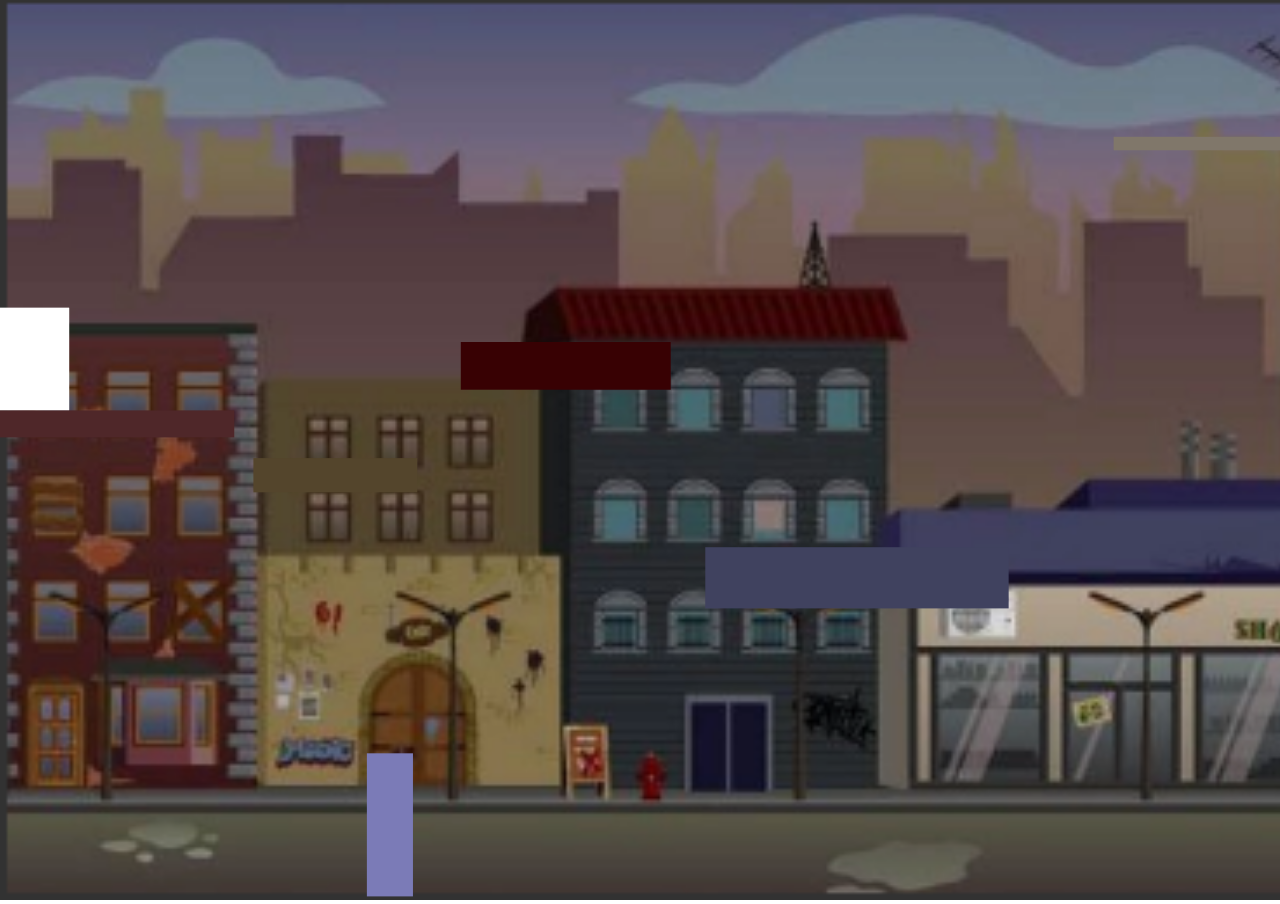
<file: Codigo/Fase2_certo/index.html>
<!DOCTYPE html>
<html lang="pt-br">
<head>
    <meta charset="UTF-8">
    <meta http-equiv="X-UA-Compatible" content="IE=edge">
    <meta name="viewport" content="width=device-width, initial-scale=1.0">
    <title>Fase 2</title>
        <style>

canvas {
            /* border: 1px solid black; */
            margin: 0;
            padding: 0;
          
        }

        html, body {
            overflow: hidden;
        }


        body{
    margin:0;
    position: relative;
    height: 100vh;
    width: 100vw;
    background-size: cover;
}
        </style>
        
</head>
<body style = "background-image: url('cenario_fase2.png')">
    <canvas >
    </canvas>
    <script src="script.js"></script>
</body>
</html>
</file>
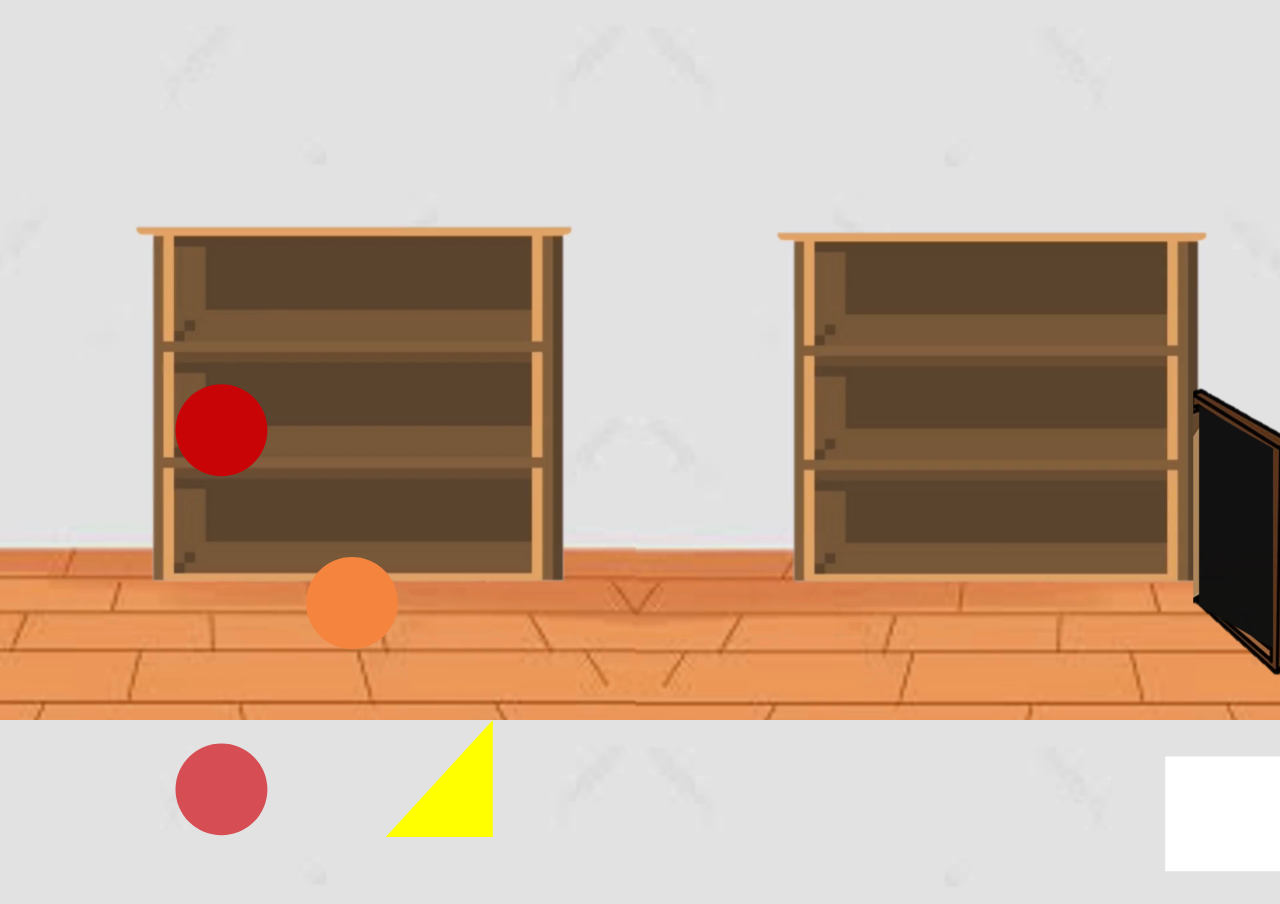
<file: Codigo/Fase1/fase1.html>
<!DOCTYPE html>
<html lang="pt-br">
<head>
    <meta charset="UTF-8">
    <meta http-equiv="X-UA-Compatible" content="IE=edge">
    <meta name="viewport" content="width=device-width, initial-scale=1.0">
    <title>Projeto canvas</title>

    <style>
        canvas {
            /* border: 1px solid black; */
            margin: 0;
            padding: 0;
          
        }

        body {
          
            
           width: 0px;
           height: 0px;
           margin: 0;
           padding: 0;

           background-image: url("./cenario_loja.png") ;
            -webkit-background-size: cover;
            -moz-background-size: cover;
            -o-background-size: cover;
            background-size: cover;
            
            
        }

        
    </style>

</head>

<body>
    <a id="hyperlink"></a>
    <canvas></canvas>

    <script src="./canvas_fase1.js"></script>
</body>
</html>
</file>
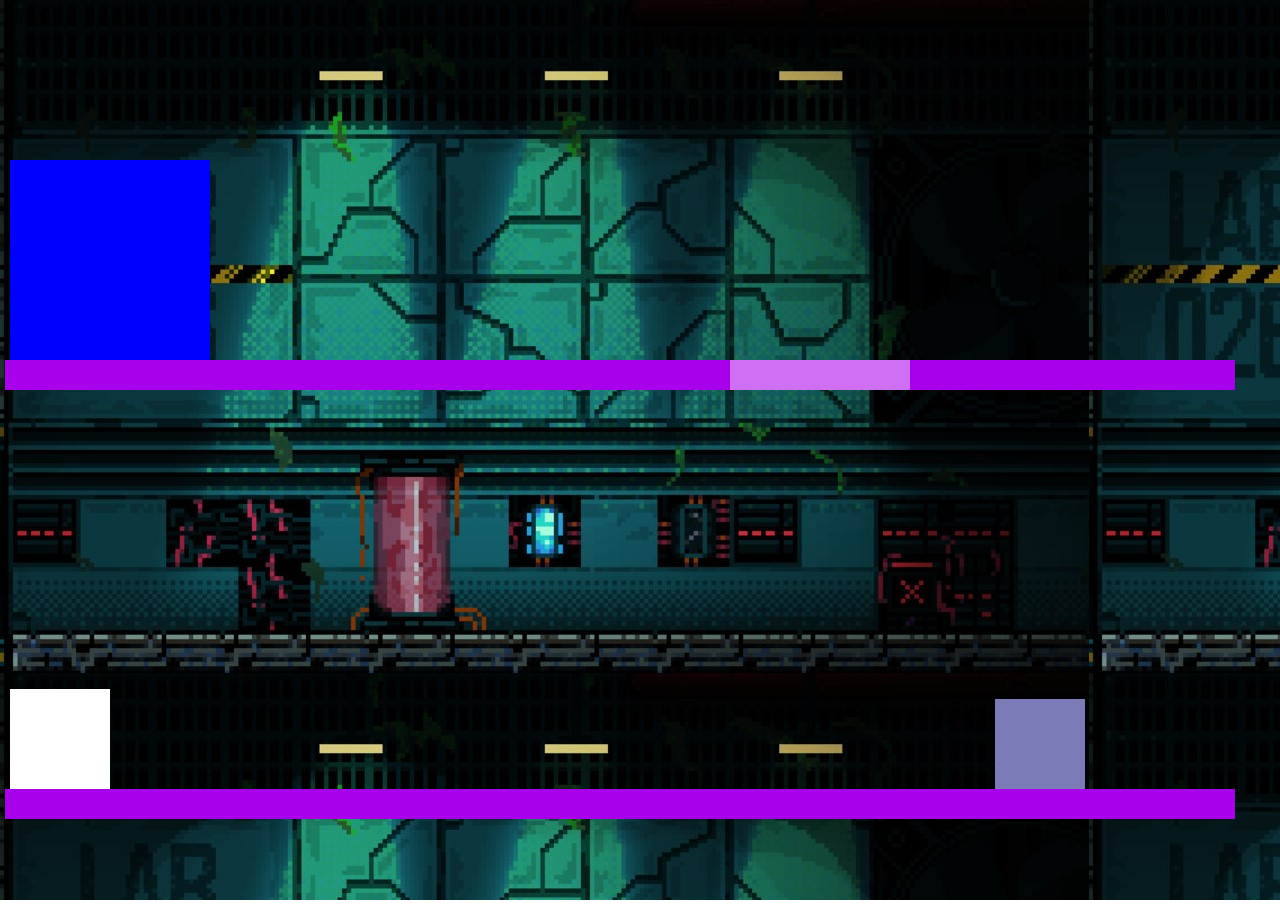
<file: Codigo/Fase3/fase3.html>
<!DOCTYPE html>
<html lang="pt-br">
<head>
    <meta charset="UTF-8">
    <meta http-equiv="X-UA-Compatible" content="IE=edge">
    <link rel="stylesheet" href="https://cdn.jsdelivr.net/npm/bootstrap@4.3.1/dist/css/bootstrap.min.css" integrity="sha384-ggOyR0iXCbMQv3Xipma34MD+dH/1fQ784/j6cY/iJTQUOhcWr7x9JvoRxT2MZw1T" crossorigin="anonymous">
    <link rel="stylesheet" type="text/css" href="css/style_canvas.css">
    
    <title>Fase 3</title>
    
</head>
<body>
    <canvas style="background-image: url('img/cenario.jpg')">
    </canvas>
    <script src="js/canvas.js"></script>
</body>
</html>
</file>
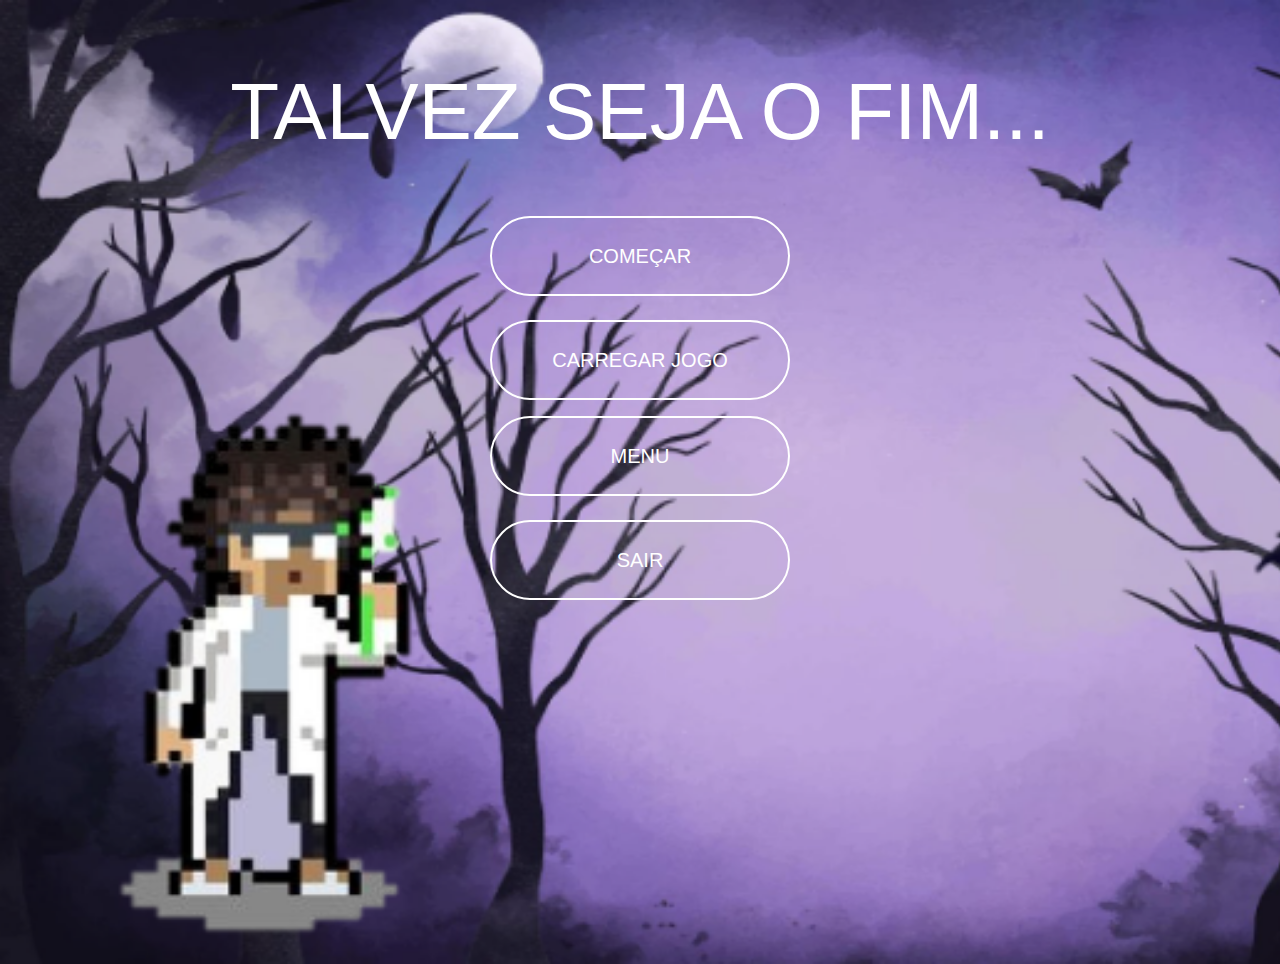
<file: Codigo/Menu/menu.html>
<!DOCTYPE html>
<html lang="pt-br">
<head>
    <meta charset="UTF-8">
    <meta http-equiv="X-UA-Compatible" content="IE=edge">
    <link rel="stylesheet" href="https://cdn.jsdelivr.net/npm/bootstrap@4.3.1/dist/css/bootstrap.min.css" integrity="sha384-ggOyR0iXCbMQv3Xipma34MD+dH/1fQ784/j6cY/iJTQUOhcWr7x9JvoRxT2MZw1T" crossorigin="anonymous">
    <link rel="stylesheet" type="text/css" href="css/style.css">
    <script src="js/script.js"></script>
    <title>Menu</title>
</head>
<body style="background-image: url('img/tela_inicial.png');">
    <header>
        <h1> TALVEZ SEJA O FIM... </h1>
    </header>
    <div class="container">
        <div class="posicao_botoes">
            <div>
                <button class="botao_menu" onclick="Comecar()">COMEÇAR</button><br>
            </div>
            <br>
            <div>
                <button class="botao_menu" onclick="CarregarJogo()">CARREGAR JOGO</button>
                <ul style="list-style:none;" lista-botoes></ul>
            </div>
            <div>
                <button class="botao_menu" onclick="Menu()">MENU</button><br>
            </div>
                <br>
            <div>
                <button class="botao_menu" onclick="Sair()">SAIR</button>
            </div>
        </div>
    </div>

</body>
</html>
</file>
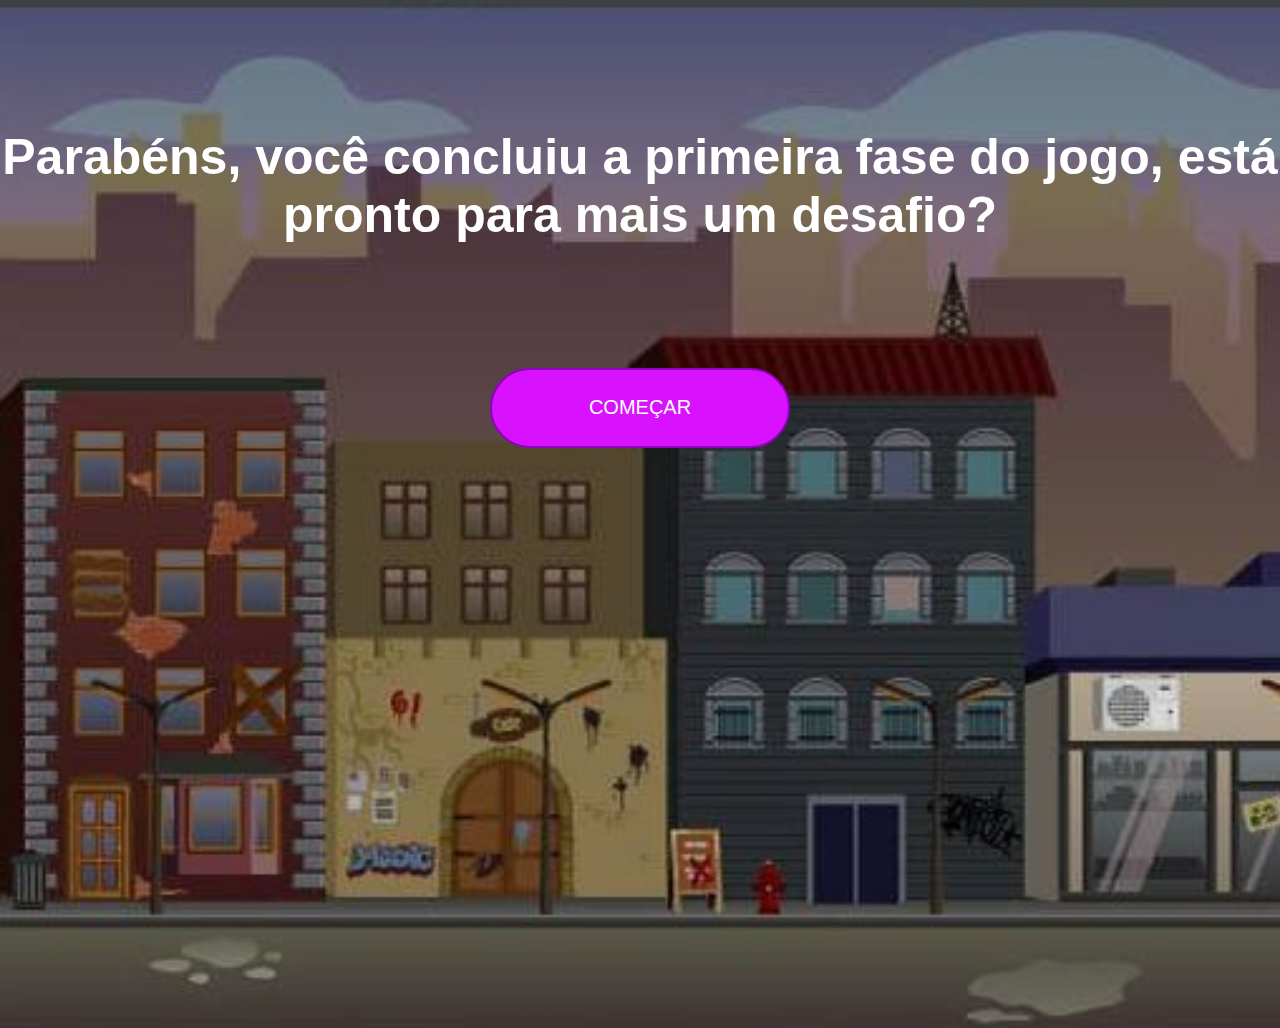
<file: Codigo/UniaoDasFases/comecar_fase2.html>
<!DOCTYPE html>
<html lang="pt-br">
<head>
    <meta charset="UTF-8">
    <meta http-equiv="X-UA-Compatible" content="IE=edge">
    <meta name="viewport" content="width=device-width, initial-scale=1.0">
    <link type="text/css" rel="stylesheet" href="css/style.css">
    <script src="js/script.js"></script>
    <title>Fase 2</title>
</head>
<body style="background-image: url('img/cenario_transicao.jpg'); overflow:hidden;">
    <div>
        <h2> Parabéns, você concluiu a primeira fase do jogo, está pronto para mais um desafio? </h2><br>
    </div>
    <div class="posicao_botoes">
        <button onclick="ComecarFase2()" class="botao_comecar_fase2"> COMEÇAR </button>
    </div>
</body>
</html>
</file>
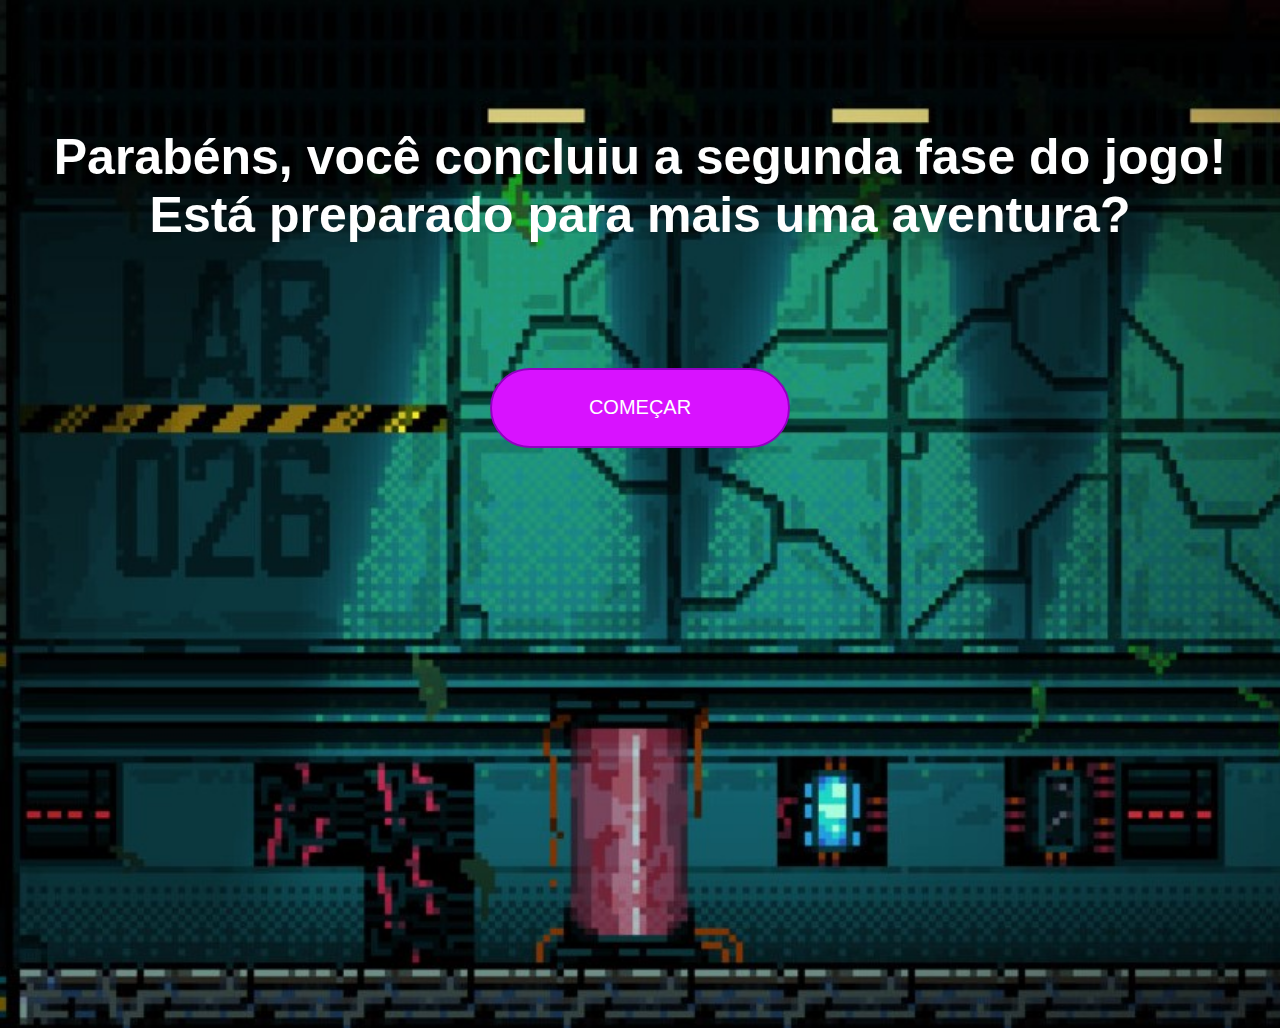
<file: Codigo/UniaoDasFases/comecar_fase3.html>
<!DOCTYPE html>
<html lang="pt-br">
<head>
    <meta charset="UTF-8">
    <meta http-equiv="X-UA-Compatible" content="IE=edge">
    <meta name="viewport" content="width=device-width, initial-scale=1.0">
    <link type="text/css" rel="stylesheet" href="css/style.css">
    <script src="js/script.js"></script>
    <title>Fase 3</title>
</head>
<body style="background-image: url('img/cenario.jpg');overflow:hidden;">
    <div>
        <h2> Parabéns, você concluiu a segunda fase do jogo! Está preparado para mais uma aventura? </h2><br>
    </div>
    <div class="posicao_botoes">
        <button onclick="ComecarFase3()" class="botao_comecar_fase2"> COMEÇAR </button>
    </div>
</body>
</html>
</file>
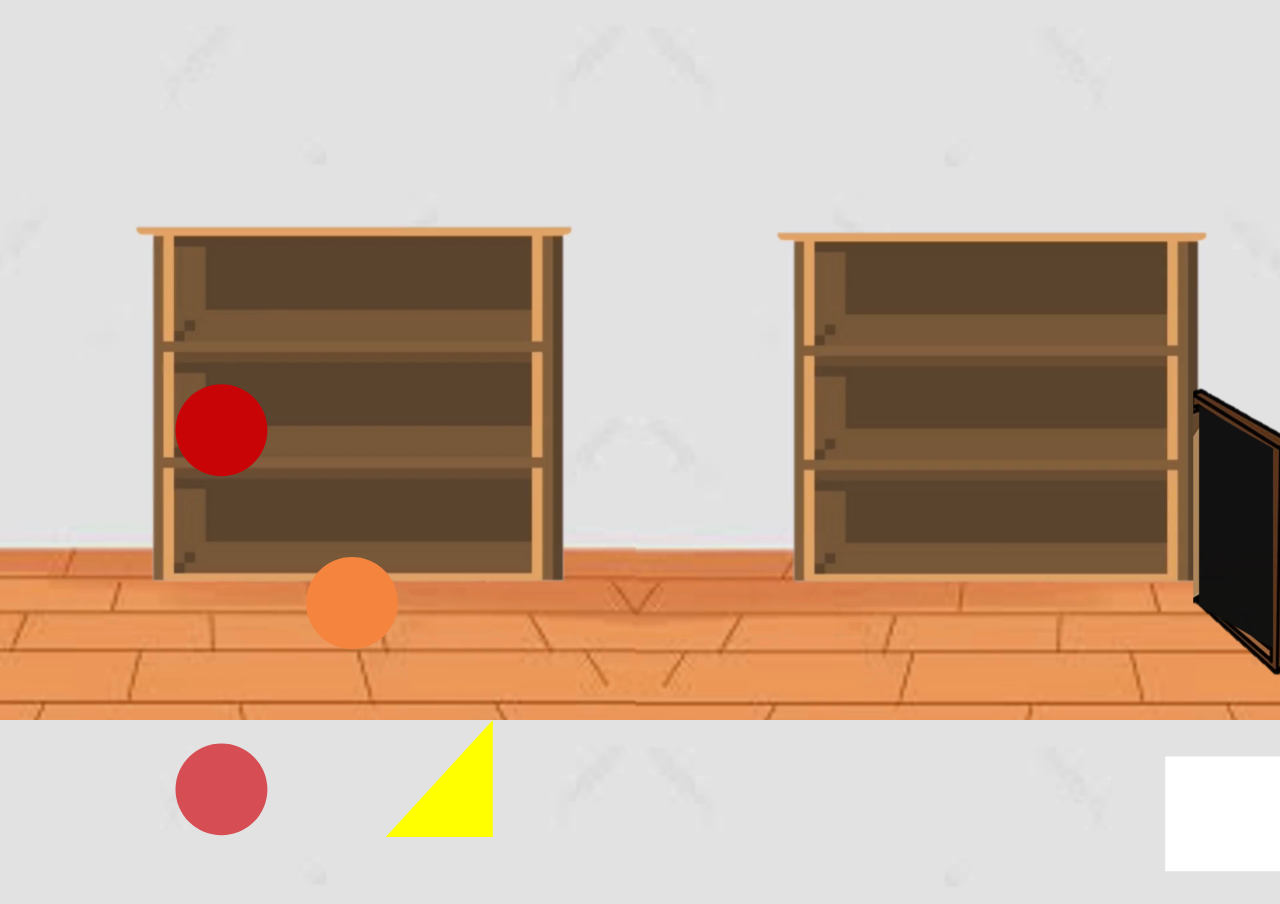
<file: Codigo/UniaoDasFases/fase1.html>
<!DOCTYPE html>
<html lang="pt-br">
<head>
    <meta charset="UTF-8">
    <meta http-equiv="X-UA-Compatible" content="IE=edge">
    <meta name="viewport" content="width=device-width, initial-scale=1.0">
    <title>Fase 1</title>

    <style>
        canvas {
            /* border: 1px solid black; */
            margin: 0;
            padding: 0;
          
        }

        body {
          
            
           width: 0px;
           height: 0px;
           margin: 0;
           padding: 0;
           overflow:hidden;

           background-image: url("img/cenario_loja.png") ;
            -webkit-background-size: cover;
            -moz-background-size: cover;
            -o-background-size: cover;
            background-size: cover;
            
            
        }

        
    </style>

</head>

<body>
    <a id="hyperlink"></a>
    <canvas></canvas>

    <script src="js/canvas_fase1.js"></script>
</body>
</html>
</file>
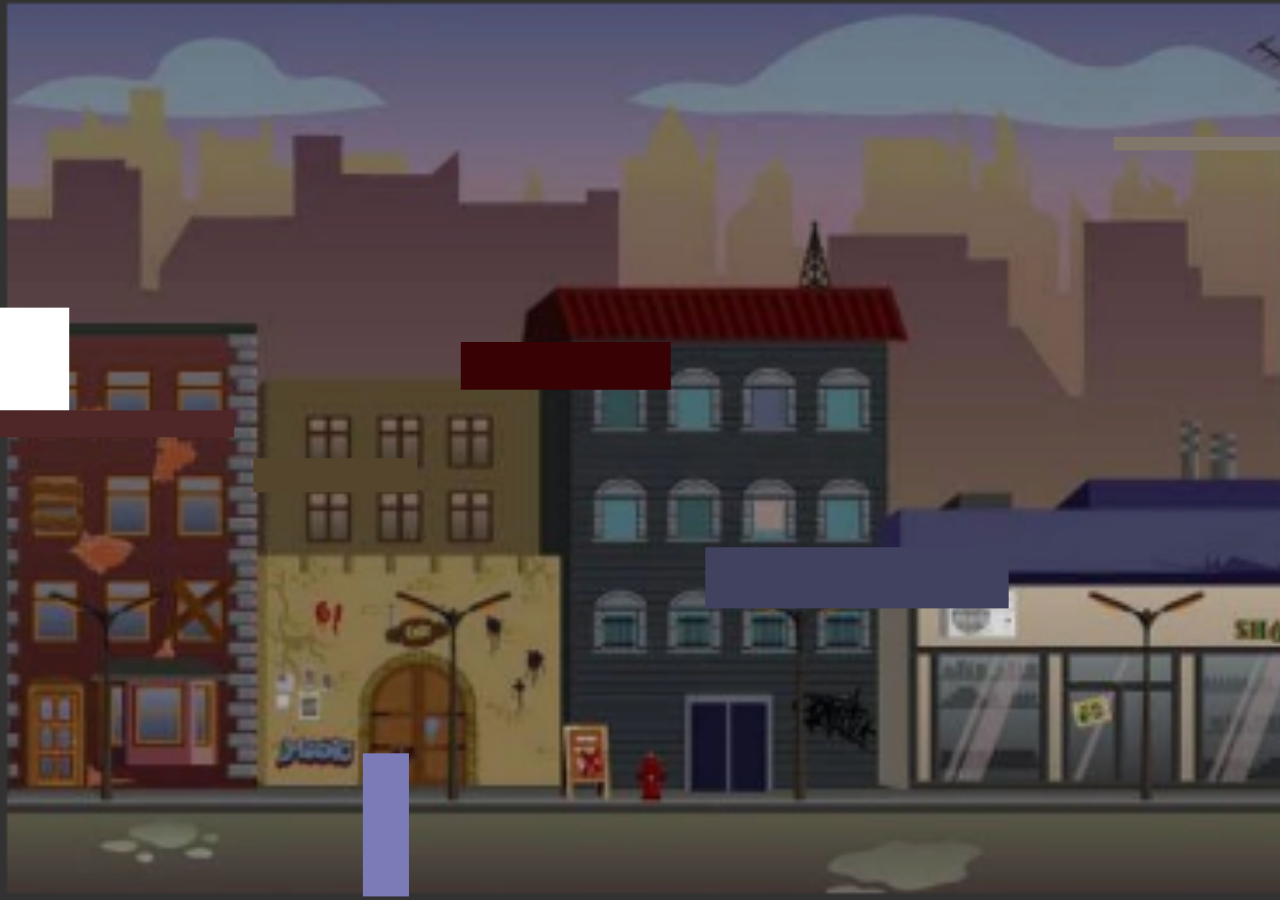
<file: Codigo/UniaoDasFases/fase2.html>
<!DOCTYPE html>
<html lang="pt-br">
<head>
    <meta charset="UTF-8">
    <meta http-equiv="X-UA-Compatible" content="IE=edge">
    <meta name="viewport" content="width=device-width, initial-scale=1.0">
    <title>Fase 2</title>
        <style>

canvas {
            /* border: 1px solid black; */
            margin: 0;
            padding: 0;
          
        }

        html, body {
            overflow: hidden;
        }


        body{
    margin:0;
    position: relative;
    height: 100vh;
    width: 100vw;
    background-size: cover;
}
        </style>
        
</head>
<body style = "background-image: url('img/cenario_fase2.png')">
    <canvas >
    </canvas>
    <script src="js/fase2.js"></script>
</body>
</html>
</file>
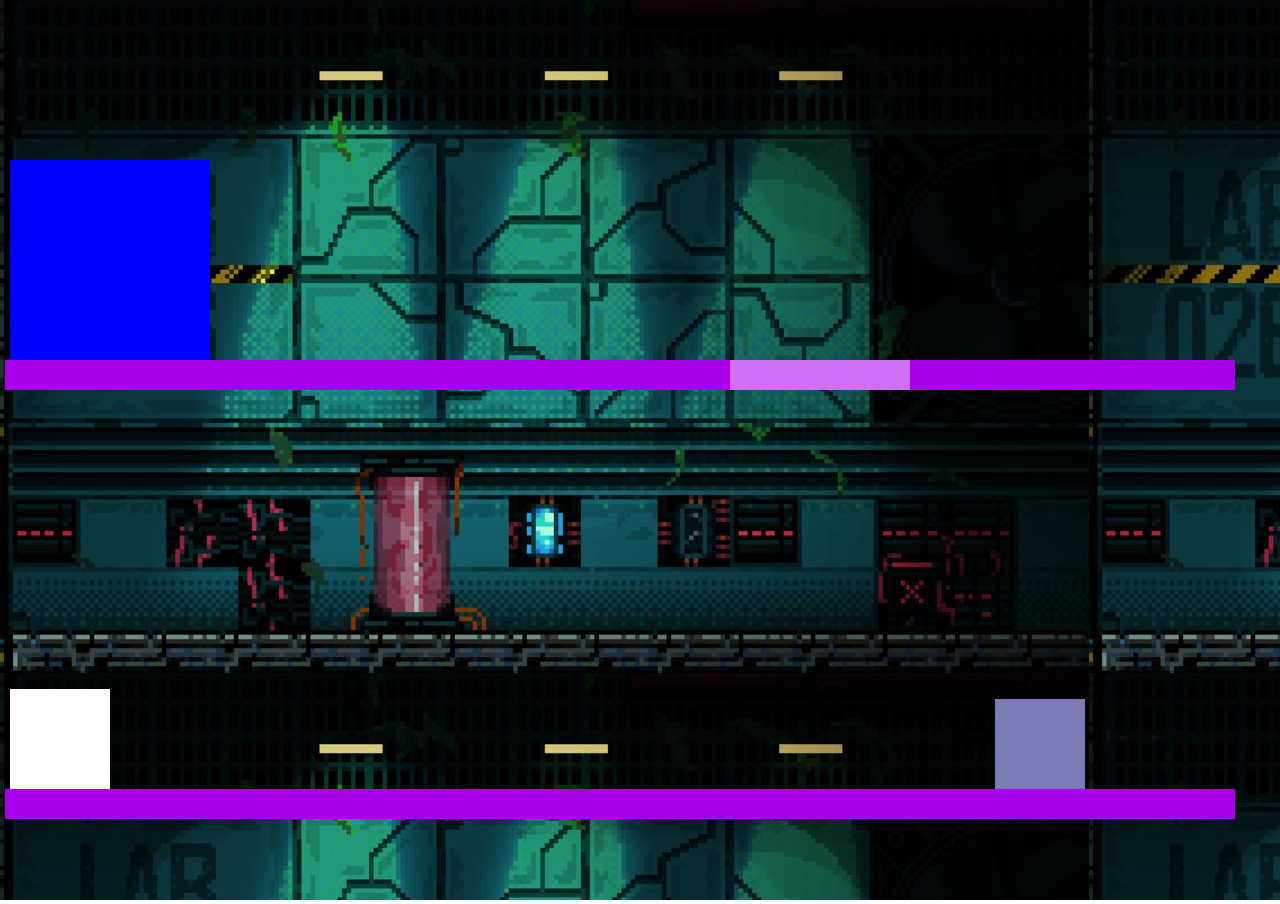
<file: Codigo/UniaoDasFases/fase3.html>
<!DOCTYPE html>
<html lang="pt-br">
<head>
    <meta charset="UTF-8">
    <meta http-equiv="X-UA-Compatible" content="IE=edge">
    <link rel="stylesheet" type="text/css" href="css/style_canvas.css">
    
    <title>Fase 3</title>
    
</head>
<body>
    <canvas style="background-image: url('img/cenario.jpg')">
    </canvas>
    <script src="js/canvas.js"></script>
</body>
</html>
</file>
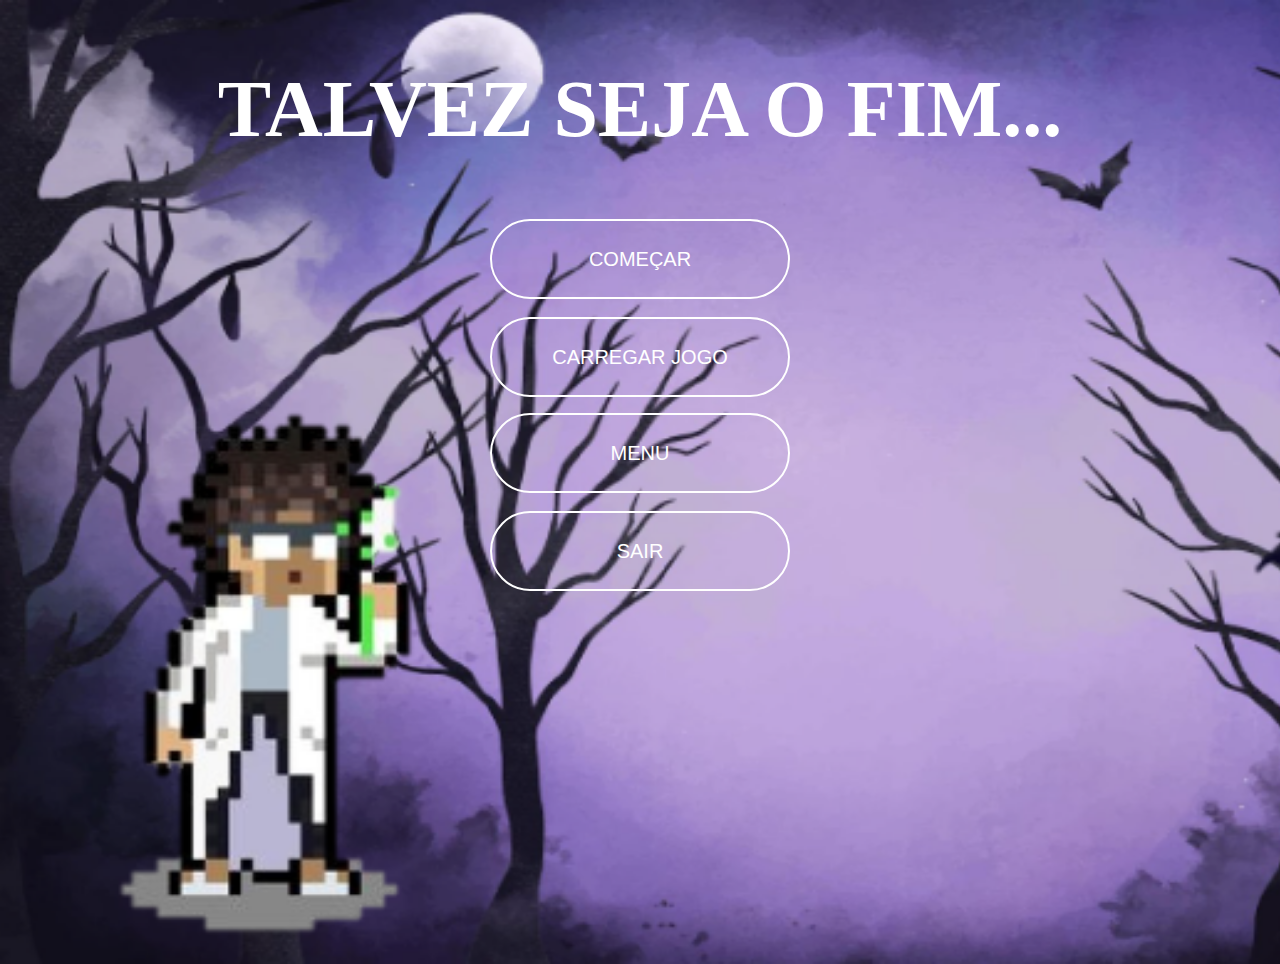
<file: Codigo/UniaoDasFases/menu.html>
<!DOCTYPE html>
<html lang="pt-br">
<head>
    <meta charset="UTF-8">
    <meta http-equiv="X-UA-Compatible" content="IE=edge">
    <link rel="stylesheet" type="text/css" href="css/style.css">
    <script src="js/script.js"></script>
    <title>Menu</title>
</head>
<body style="background-image: url('img/tela_inicial.png');">
    <header>
        <h1> TALVEZ SEJA O FIM... </h1>
    </header>
    <div class="container">
        <div class="posicao_botoes">
            <div>
                <button class="botao_menu" onclick="Comecar()">COMEÇAR</button><br>
            </div>
            <br>
            <div>
                <button class="botao_menu" onclick="CarregarJogo()">CARREGAR JOGO</button>
                <ul style="list-style:none;" lista-botoes></ul>
            </div>
            <div>
                <button class="botao_menu" onclick="Menu()">MENU</button><br>
            </div>
                <br>
            <div>
                <button class="botao_menu" onclick="Sair()">SAIR</button>
            </div>
        </div>
    </div>

</body>
</html>
</file>
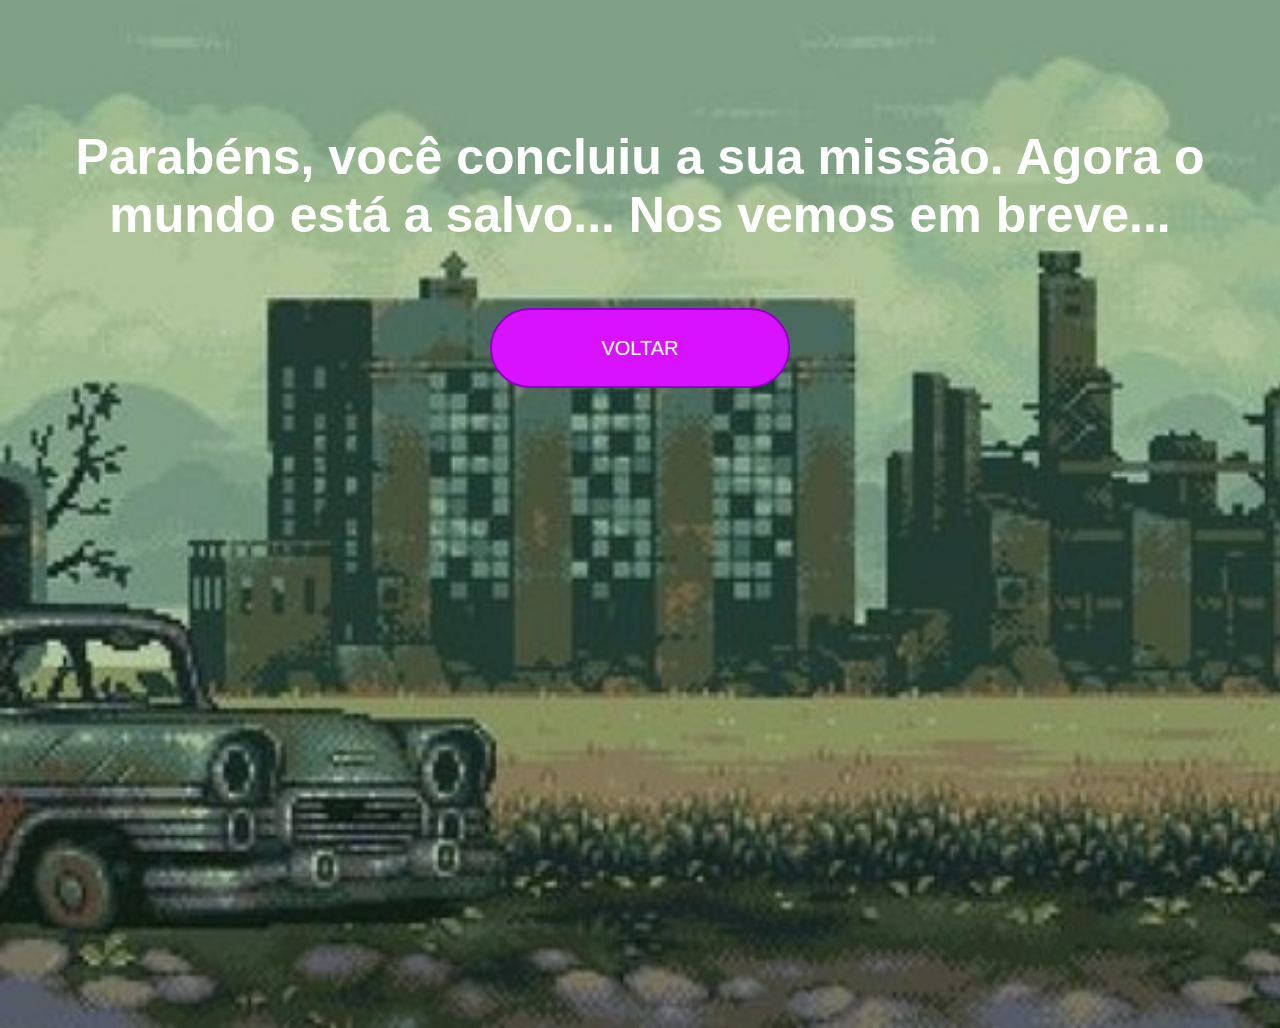
<file: Codigo/UniaoDasFases/voltar_menu.html>
<!DOCTYPE html>
<html lang="pt-br">
<head>
    <meta charset="UTF-8">
    <meta http-equiv="X-UA-Compatible" content="IE=edge">
    <meta name="viewport" content="width=device-width, initial-scale=1.0">
    <link rel="stylesheet" type="text/css" href="css/style.css">
    <script src="js/script.js"></script>
    <title>Fim de jogo</title>
</head>
<body style="background-image: url('img/cenario_final.jpg');overflow:hidden;">
    <div>
        <h2>Parabéns, você concluiu a sua missão. Agora o mundo está a salvo... Nos vemos em breve... </h2>
    </div>
    <div class="posicao_botoes">
        <button onclick="VoltarMenu()" class="botao_comecar_fase2"> VOLTAR </button>
    </div>
</body>
</html>
</file>
<file: Codigo/Fase3/css/style_canvas.css>
html, canvas {
    overflow: hidden;
    }

    * {
        margin: 0;
        padding: 0;
        border: 0;
    }
    body {
        font-family: "Open Sans", sans-serif;
    }
        ul, ol, li {
            list-style: none;
    }
</file>
<file: Codigo/Menu/css/style.css>
.botao_menu{
    width: 300px;
    height: 80px;
    border: 2px solid white;
    border-radius: 40px;
    font-size: 20px;
    color: white;
    background-color: transparent;
    transition: 0.5s;
}
.botao_menu:hover{
    width: 300px;
    height: 80px;
    border: 2px solid rgb(144, 0, 192);
    border-radius: 40px;
    color: white;
    background-color: rgb(216, 18, 255);
    /* margin-left:-3% */
}
.botao_fases{
    width: 150px;
    height: 50px;
    border: 2px solid white;
    border-radius: 30px;
    color: white;
    background-color: transparent;
    margin-left:-3%;
    transition: 0.5s;
}
.botao_fases:hover{
    width: 150px;
    height: 50px;
    border: 2px solid rgb(144, 0, 192);
    border-radius: 30px;
    color: white;
    background-color: rgb(216, 18, 255);
    margin-left:-3%
}

.posicao_botoes{
    text-align:center;
    margin-top:5%;
}
h1{
    margin-top: 5%;
    text-align:center;
    font-size: 80px;
    color:white;
}
h2{
    margin-top: 10%;
    text-align:center;
    font-family:'Segoe UI', Tahoma, Geneva, Verdana, sans-serif;
    font-size: 50px;
    color:rgb(255, 255, 255);
}
body{
    margin:0;
    position: relative;
    height: 100vh;
    width: 100vw;
    background-size: cover;
}
.botao_comecar_fase2{
    width: 300px;
    height: 80px;
    border: 2px solid rgb(144, 0, 192);
    border-radius: 40px;
    font-size: 20px;
    color: white;
    background-color: rgb(216, 18, 255);
    transition: 0.5s;
}
.botao_comecar_fase2:hover{
    width: 300px;
    height: 80px;
    border: 2px solid white;
    border-radius: 40px;
    color: white;
    background-color: transparent;
}
</file>
<file: Codigo/UniaoDasFases/css/style.css>
.botao_menu{
    width: 300px;
    height: 80px;
    border: 2px solid white;
    border-radius: 40px;
    font-size: 20px;
    color: white;
    background-color: transparent;
    transition: 0.5s;
}
.botao_menu:hover{
    width: 300px;
    height: 80px;
    border: 2px solid rgb(144, 0, 192);
    border-radius: 40px;
    color: white;
    background-color: rgb(216, 18, 255);
    /* margin-left:-3% */
}
.botao_fases{
    width: 150px;
    height: 50px;
    border: 2px solid white;
    border-radius: 30px;
    color: white;
    background-color: transparent;
    margin-left:-3%;
    transition: 0.5s;
}
.botao_fases:hover{
    width: 150px;
    height: 50px;
    border: 2px solid rgb(144, 0, 192);
    border-radius: 30px;
    color: white;
    background-color: rgb(216, 18, 255);
    margin-left:-3%
}

.posicao_botoes{
    text-align:center;
    margin-top:5%;
}
h1{
    margin-top: 5%;
    text-align:center;
    font-size: 80px;
    color:white;
}
h2{
    margin-top: 10%;
    text-align:center;
    font-family:'Segoe UI', Tahoma, Geneva, Verdana, sans-serif;
    font-size: 50px;
    color:rgb(255, 255, 255);
}
body{
    margin:0;
    position: relative;
    height: 100vh;
    width: 100vw;
    background-size: cover;
}
.botao_comecar_fase2{
    width: 300px;
    height: 80px;
    border: 2px solid rgb(144, 0, 192);
    border-radius: 40px;
    font-size: 20px;
    color: white;
    background-color: rgb(216, 18, 255);
    transition: 0.5s;
}
.botao_comecar_fase2:hover{
    width: 300px;
    height: 80px;
    border: 2px solid white;
    border-radius: 40px;
    color: white;
    background-color: transparent;
}
</file>
<file: Codigo/UniaoDasFases/css/style_canvas.css>
html, canvas {
    overflow: hidden;
    }

    * {
        margin: 0;
        padding: 0;
        border: 0;
    }
    body {
        font-family: "Open Sans", sans-serif;
    }
        ul, ol, li {
            list-style: none;
    }
</file>
